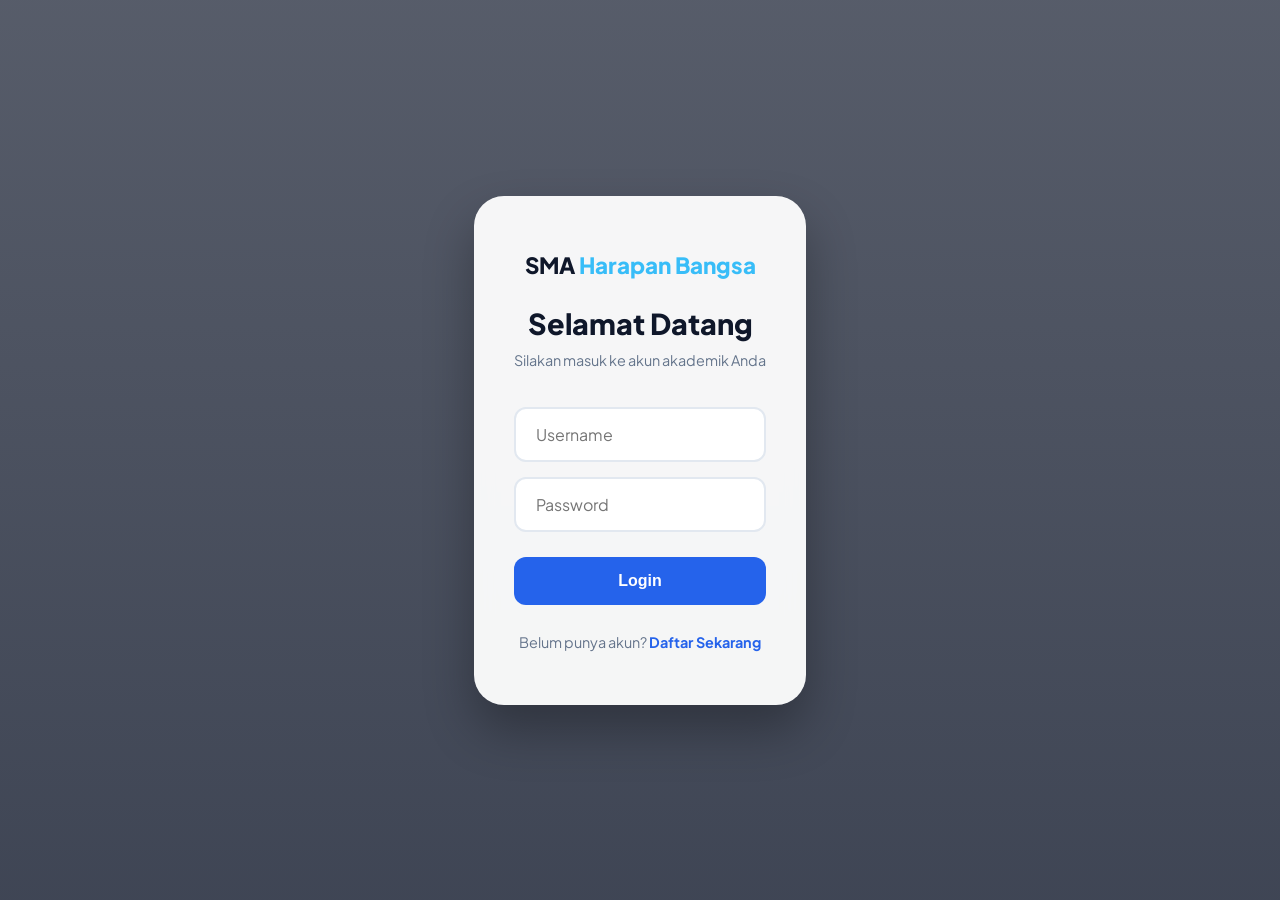
<file: index.html>
<!-- index.html -->
<!doctype html>
<html lang="id">
  <head>
    <meta charset="UTF-8" />
    <meta name="viewport" content="width=device-width, initial-scale=1.0" />
    <title>Login - SMA Harapan Bangsa</title>
    <link rel="stylesheet" href="style.css" />
  </head>
  <body class="auth-body">
    <div class="auth-overlay">
      <div class="auth-container">
        <div class="auth-header">
          <div class="logo">SMA <span>Harapan Bangsa</span></div>
          <h2 id="form-title">Selamat Datang</h2>
          <p id="form-subtitle">Silakan masuk ke akun akademik Anda</p>
        </div>

        <form id="auth-form">
          <div class="input-group">
            <input type="text" id="username" placeholder="Username" required />
          </div>
          <div class="input-group">
            <input
              type="password"
              id="password"
              placeholder="Password"
              required
            />
          </div>
          <button type="submit" class="btn btn-login">Login</button>
        </form>

        <p id="toggle-text">
          Belum punya akun?
          <a href="#" onclick="toggleForm()">Daftar Sekarang</a>
        </p>
      </div>
    </div>

    <script src="auth.js"></script>
  </body>
</html>
</file>
<file: style.css>
@import url("https://fonts.googleapis.com/css2?family=Plus+Jakarta+Sans:wght@300;400;600;800&display=swap");

:root {
  --primary: #2563eb;
  --secondary: #0f172a;
  --accent: #38bdf8;
  --text-main: #1e293b;
  --text-muted: #64748b;
  --bg-light: #f8fafc;
}

* {
  margin: 0;
  padding: 0;
  box-sizing: border-box;
}

/* ===== AUTH / LOGIN PAGE ===== */
.auth-body {
  height: 100vh;
  display: flex;
  align-items: center;
  justify-content: center;
  background:
    linear-gradient(rgba(15, 23, 42, 0.7), rgba(15, 23, 42, 0.8)),
    url("https://images.unsplash.com/photo-1523050854058-8df90110c9f1?q=80&w=2070")
      center/cover;
}

.auth-container {
  background: rgba(255, 255, 255, 0.95);
  padding: 50px 40px;
  border-radius: 30px;
  width: 100%;
  max-width: 400px;
  box-shadow: 0 25px 50px rgba(0, 0, 0, 0.3);
  text-align: center;
  backdrop-filter: blur(10px);
}

.auth-header {
  margin-bottom: 35px;
}

.auth-header .logo {
  color: var(--secondary);
  margin-bottom: 15px;
}

.auth-header h2 {
  font-size: 1.8rem;
  font-weight: 800;
  color: var(--secondary);
}

.auth-header p {
  color: var(--text-muted);
  font-size: 0.9rem;
}

#auth-form {
  display: flex;
  flex-direction: column;
  gap: 15px;
}

.input-group input {
  width: 100%;
  padding: 15px 20px;
  border-radius: 12px;
  border: 2px solid #e2e8f0;
  font-family: inherit;
  font-size: 1rem;
  transition: 0.3s;
}

.input-group input:focus {
  outline: none;
  border-color: var(--primary);
  background: white;
  box-shadow: 0 0 0 4px rgba(37, 99, 235, 0.1);
}

.btn-login {
  background: var(--primary);
  color: white;
  border: none;
  cursor: pointer;
  font-size: 1rem;
  margin-top: 10px;
  width: 100%;
}

#toggle-text {
  margin-top: 25px;
  font-size: 0.9rem;
  color: var(--text-muted);
}

#toggle-text a {
  color: var(--primary);
  text-decoration: none;
  font-weight: 700;
}

#toggle-text a:hover {
  text-decoration: underline;
}

body {
  font-family: "Plus Jakarta Sans", sans-serif;
  color: var(--text-main);
  background: var(--bg-light);
  line-height: 1.7;
  scroll-behavior: smooth;
}

/* ===== NAVBAR ===== */
header {
  position: fixed;
  width: 100%;
  top: 0;
  z-index: 1000;
  padding: 25px 0;
  transition: all 0.4s ease;
}

header.scrolled {
  background: rgba(15, 23, 42, 0.95);
  backdrop-filter: blur(10px);
  padding: 15px 0;
  box-shadow: 0 4px 20px rgba(0, 0, 0, 0.1);
}

nav {
  max-width: 1200px;
  margin: auto;
  display: flex;
  justify-content: space-between;
  align-items: center;
  padding: 0 40px;
}

.logo {
  color: white;
  font-weight: 800;
  font-size: 1.4rem;
}

.logo span {
  color: var(--accent);
}

nav ul {
  display: flex;
  list-style: none;
  gap: 30px;
}

nav a {
  color: rgba(255, 255, 255, 0.8);
  text-decoration: none;
  font-weight: 600;
  font-size: 0.9rem;
  transition: 0.3s;
}

nav a:hover {
  color: white;
}

.logout-link {
  background: #ef4444;
  padding: 8px 20px;
  border-radius: 8px;
  color: white !important;
}

/* ===== BERANDA (HERO) ===== */
.hero {
  height: 100vh;
  background:
    linear-gradient(rgba(15, 23, 42, 0.8), rgba(15, 23, 42, 0.7)),
    url("https://images.unsplash.com/photo-1523050854058-8df90110c9f1?q=80&w=2070")
      center/cover;
  display: flex;
  align-items: center;
  padding: 0 10%;
  color: white;
}

.hero-content {
  max-width: 700px;
}

.badge {
  background: rgba(56, 189, 248, 0.2);
  color: var(--accent);
  padding: 6px 16px;
  border-radius: 30px;
  font-size: 0.8rem;
  font-weight: 700;
  border: 1px solid var(--accent);
  margin-bottom: 25px;
  display: inline-block;
}

.hero h1 {
  font-size: 4.5rem;
  font-weight: 800;
  line-height: 1.1;
  margin-bottom: 25px;
}

.text-gradient {
  background: linear-gradient(to right, #38bdf8, #818cf8);
  -webkit-background-clip: text;
  -webkit-text-fill-color: transparent;
}

.hero p {
  font-size: 1.1rem;
  color: rgba(255, 255, 255, 0.8);
  margin-bottom: 40px;
}

/* ===== BUTTONS ===== */
.btn {
  padding: 15px 35px;
  border-radius: 12px;
  text-decoration: none;
  font-weight: 700;
  display: inline-block;
  transition: 0.3s;
}

.btn-primary {
  background: var(--primary);
  color: white;
  box-shadow: 0 10px 20px rgba(37, 99, 235, 0.3);
}

.btn-outline {
  border: 2px solid white;
  color: white;
  margin-left: 15px;
}

.btn:hover {
  transform: translateY(-3px);
  opacity: 0.9;
}

/* ===== PROFIL SECTION ===== */
.content-section {
  padding: 120px 5%;
}

.section-profil {
  background: white;
}

.container-flex {
  max-width: 1200px;
  margin: auto;
  display: flex;
  align-items: center;
  gap: 80px;
}

/* Perbaikan pada kontainer gambar profil */
.image-box {
  position: relative;
  flex: 1;
  display: flex;
  justify-content: center;
  align-items: center;
  min-height: 400px; /* Memberikan ruang cadangan jika gambar tidak muncul */
}

.image-box img {
  width: 100%;
  height: auto;
  border-radius: 40px;
  box-shadow: 0 30px 60px rgba(0, 0, 0, 0.1);
  object-fit: cover; /* Agar gambar tidak gepeng */
}

.experience-badge {
  position: absolute;
  /* Kita ubah posisinya sedikit lebih ke tengah-bawah gambar agar lebih aman */
  bottom: 20px;
  right: -20px;
  background: var(--primary);
  color: white;
  padding: 20px 25px;
  border-radius: 24px;
  text-align: center;
  font-size: 0.9rem;
  font-weight: 700;
  box-shadow: 0 15px 35px rgba(37, 99, 235, 0.4);
  z-index: 2; /* Memastikan badge selalu di atas gambar */
  border: 4px solid white; /* Memberi pembatas agar tidak menyatu dengan background */
}

/* Responsif untuk layar kecil */
@media (max-width: 992px) {
  .experience-badge {
    right: 20px; /* Geser masuk ke dalam pada layar HP */
    bottom: -20px;
  }
}

.text-box {
  flex: 1;
}

.section-title {
  font-size: 2.8rem;
  font-weight: 800;
  color: var(--secondary);
  line-height: 1.2;
  margin-bottom: 25px;
}

.misi-list {
  margin: 30px 0;
}

.misi-item {
  background: var(--bg-light);
  padding: 15px 20px;
  border-radius: 12px;
  margin-bottom: 15px;
  border-left: 5px solid var(--primary);
}

.stats {
  display: flex;
  list-style: none;
  gap: 20px;
  margin-top: 40px;
}

.stats li {
  background: #f1f5f9;
  padding: 15px;
  border-radius: 15px;
  font-size: 0.85rem;
  text-align: center;
  flex: 1;
}

/* ===== FASILITAS SECTION ===== */
.section-fasilitas {
  background: #f1f5f9;
  text-align: center;
}

.section-header {
  margin-bottom: 60px;
}

.section-subtitle {
  color: var(--text-muted);
  max-width: 600px;
  margin: auto;
}

.grid-container {
  display: grid;
  grid-template-columns: repeat(auto-fit, minmax(280px, 1fr));
  gap: 30px;
  max-width: 1200px;
  margin: auto;
}

.card-modern {
  background: white;
  padding: 45px 35px;
  border-radius: 30px;
  text-align: left;
  transition: 0.4s;
  border: 1px solid rgba(0, 0, 0, 0.03);
}

.card-modern .icon {
  font-size: 3rem;
  margin-bottom: 25px;
  display: block;
}

.card-modern h3 {
  margin-bottom: 15px;
  font-size: 1.4rem;
}

.card-modern p {
  color: var(--text-muted);
  font-size: 0.95rem;
}

.card-modern:hover {
  transform: translateY(-15px);
  box-shadow: 0 30px 60px rgba(15, 23, 42, 0.1);
}

/* ===== FOOTER ===== */
footer {
  background: var(--secondary);
  color: rgba(255, 255, 255, 0.6);
  text-align: center;
  padding: 50px;
}

/* Responsive */
@media (max-width: 992px) {
  .container-flex {
    flex-direction: column;
    gap: 50px;
  }
  .hero h1 {
    font-size: 3rem;
  }
  nav ul {
    display: none;
  }
}
</file>
